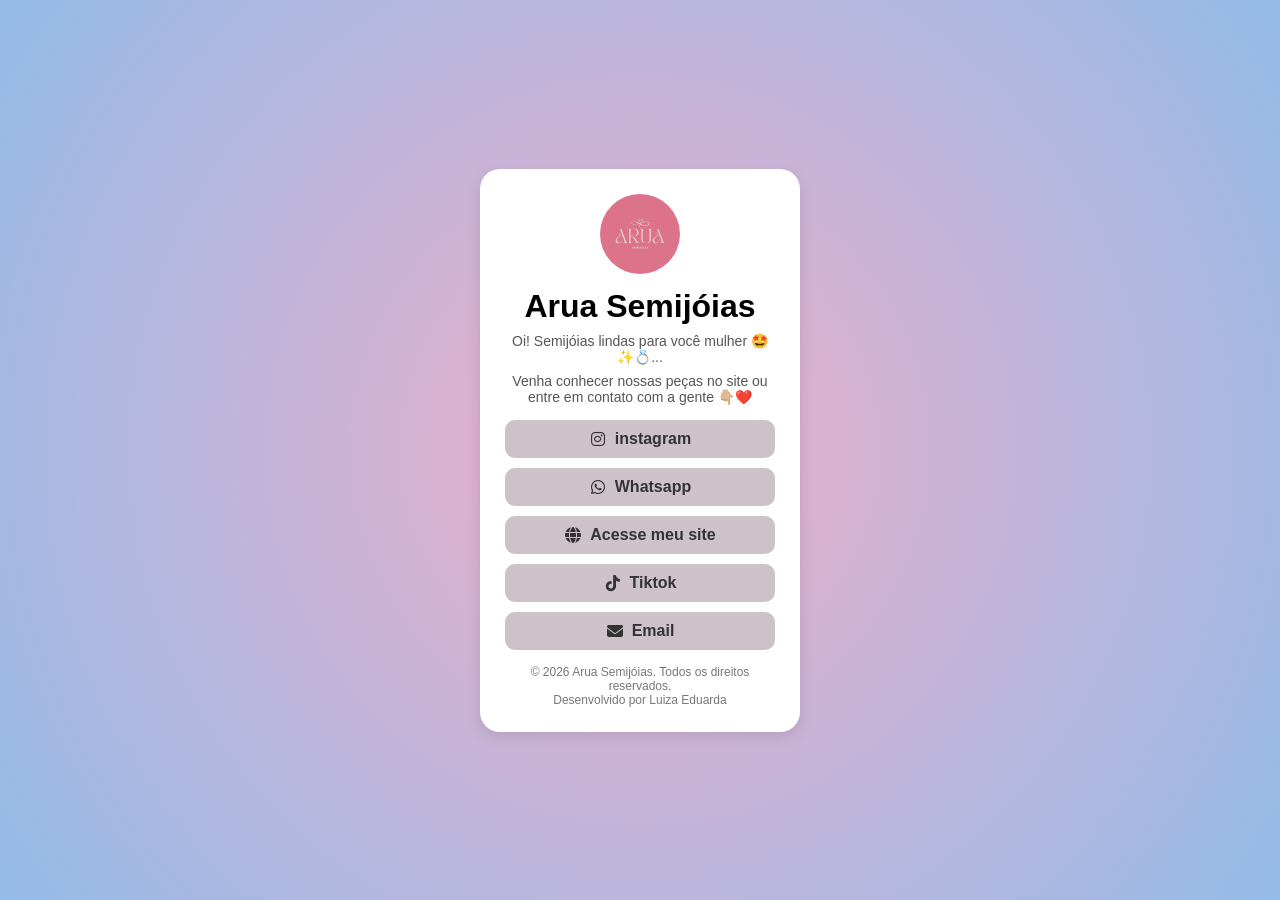
<file: index(link).html>
<!DOCTYPE html>
<html lang="pt-br">
<head>
    <meta charset="UTF-8">
    <meta name="viewport" content="width=device-width, initial-scale=1.0">
    <link rel="stylesheet" href="https://cdnjs.cloudflare.com/ajax/libs/font-awesome/6.5.0/css/all.min.css">
    <title>Arua Semijoias</title>
     <link rel="stylesheet" href="css/style(link).css">
</head>
<body>
    <div id="container">
        <header id="logo">
            <img src="img/arua.png" alt="Logo da Arua Semijóias">
            <h1 id="titulo_principal">Arua Semijóias</h1>
            <p>Oi! Semijóias lindas para você mulher 🤩✨💍...</p>
            <p>Venha conhecer nossas peças no site ou entre em contato com a gente 👇🏼❤️</p>
        </header>
        <main class="links">
                <a href="https://www.instagram.com/edua.rdamds/" target="_blank" rel="noopener noreferrer">
                    <i class="fa-brands fa-instagram"></i>instagram</a>
                <a href="chat.whatsapp.com/KUvcK63cZtF1webyq62ymD" target="_blank" rel="noopener noreferrer">
                    <i class="fa-brands fa-whatsapp"></i>Whatsapp</a>
                <a href="index(site).html" target="_blank" rel="noopener noreferrer">
                    <i class="fa-solid fa-globe"></i>Acesse meu site</a>
                <a href="https://www.tiktok.com/@duda.lps00?is_from_webapp=1&sender_device=pc" target="_blank" rel="noopener noreferrer">
                    <i class="fa-brands fa-tiktok"></i>Tiktok</a>
                <a href="mailto:aruaprata925@gmail.com" target="_blank" rel="noopener noreferrer">
                    <i class="fa-solid fa-envelope"></i>Email</a>
        </main>
        <footer>  
            <p class="rodap">&copy; 2026 Arua Semijóias. Todos os direitos reservados.<br>Desenvolvido por Luiza Eduarda</p>
        </footer>  
    </div>
</body>
</html>
</file>
<file: css/style(link).css>
/* Reset básico */
*{
    margin: 0;
    padding: 0;
    box-sizing: border-box;
    font-family: Arial, Helvetica, sans-serif;
}

body{
    background: #EEAECA;
    background: radial-gradient(circle,rgba(238, 174, 202, 1) 0%, rgba(148, 187, 233, 1) 100%);
    display: flex;
    justify-content: center;
    align-items: center;
    height: 100vh;
}


#container{
    background-color: white;
    width: 320px;
    padding: 25px;
    border-radius: 20px;
    text-align: center;
    box-shadow: 0 5px 15px rgba(0,0,0,0.1);
}
#logo img{
    width: 80px;
    margin-bottom: 10px;
    border-radius: 50%;
}
#titulo_principal{
    margin-bottom: 8px;
}
#logo p{
    font-size: 14px;
    color: #555;
    margin-bottom: 8px;
}
.links{
    margin-top: 15px;
    display: flex;
    flex-direction: column;
    gap: 10px;
}
.links a{
    text-decoration: none;
    background-color: #83667865;
    padding: 10px;
    border-radius: 10px;
    color: #333;
    font-weight: bold;
    display: flex;
    align-items: center;
    justify-content: center;
    gap: 8px;
    transition: 0.3s;
}
.links a:hover{
    background-color: #f85da093;
}
.links i{
    width: 18px;
    
}

footer{
    margin-top: 15px;
}

.rodap{
    font-size: 12px;
    color: #777;
}
</file>
